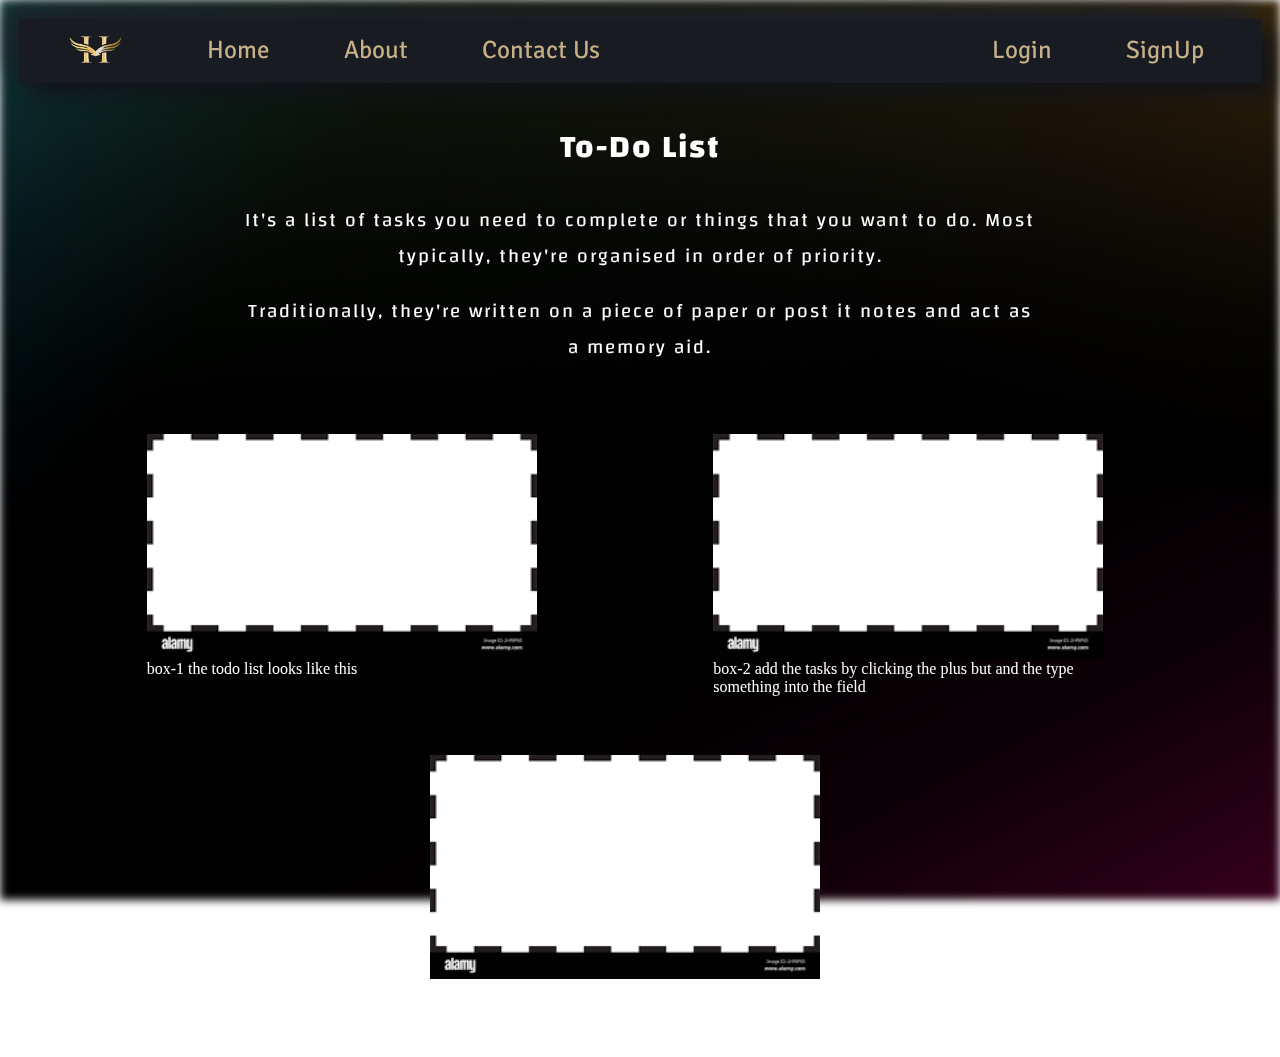
<file: index.html>
<!DOCTYPE html>
<html lang="en">
  <head>
    <meta charset="UTF-8" />
    <meta http-equiv="X-UA-Compatible" content="IE=edge" />
    <meta name="viewport" content="width=device-width, initial-scale=1.0" />
    <link rel="stylesheet" href="style.css" />
    <title>Document</title>
  </head>
  <body>
    <script id="replace_with_navbar" src="nav.js"></script>
    <section class="home">
      <h2>To-Do List</h2>
      <p>
        It's a list of tasks you need to complete or things that you want to do.
        Most typically, they're organised in order of priority.
      </p>

      <p>
        Traditionally, they're written on a piece of paper or post it notes and
        act as a memory aid.
      </p>
    </section>
    <div class="box">
      <div id="box-1">
        <img src="boxgif.png" alt="gif" />
        <p>box-1 the todo list looks like this</p>
      </div>
      <div id="box-2">
        <img src="boxgif.png" alt="gif" />
        <p>
          box-2 add the tasks by clicking the plus but and the type something
          into the field
        </p>
      </div>
      <div id="box-3">
        <img src="boxgif.png" alt="gif" />
        <p>
          after you complete the task you can remove it by clicking the x or
          done which will disappear after a while
        </p>
      </div>
    </div>
  </body>
</html>
</file>
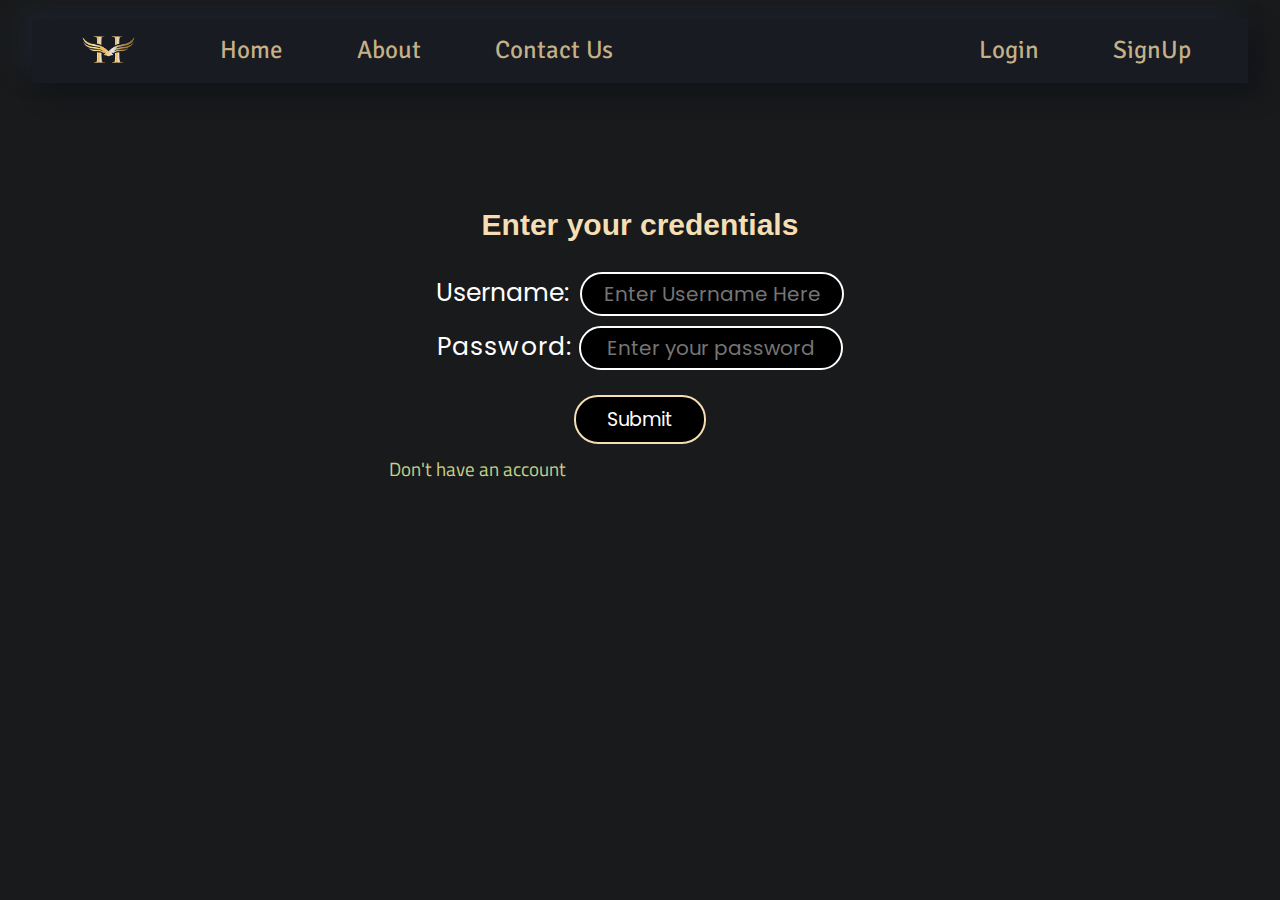
<file: forms.html>
<!DOCTYPE html>
<html lang="en">
  <head>
    <meta charset="UTF-8" />
    <meta http-equiv="X-UA-Compatible" content="IE=edge" />
    <meta name="viewport" content="width=device-width, initial-scale=1.0" />
    <meta http-equiv="refresh" content="300" />
    <title>Document</title>
    <link rel="stylesheet" href="forms.css" />
  </head>
  <body>
    <script id="replace_with_navbar" src="nav.js"></script>
    <h3 class="titleofpage">Enter your credentials</h3>
    <div class="container">
      <forms>
        <span>Username:</span>
        <input
          class="input"
          type="text"
          name="username"
          placeholder="Enter Username Here"
          required
        />
        <br />
        <span class="pswd">Password:</span>
        <input
          class="input"
          type="password"
          name="password"
          placeholder="Enter your password"
          pattern=""
        />
        <br />
      </forms>
    </div>
    <div><a href="" class="button button1">Submit</a></div>
    <a href="signup.html" class="button button2">Don't have an account</a>
  </body>
</html>
</file>
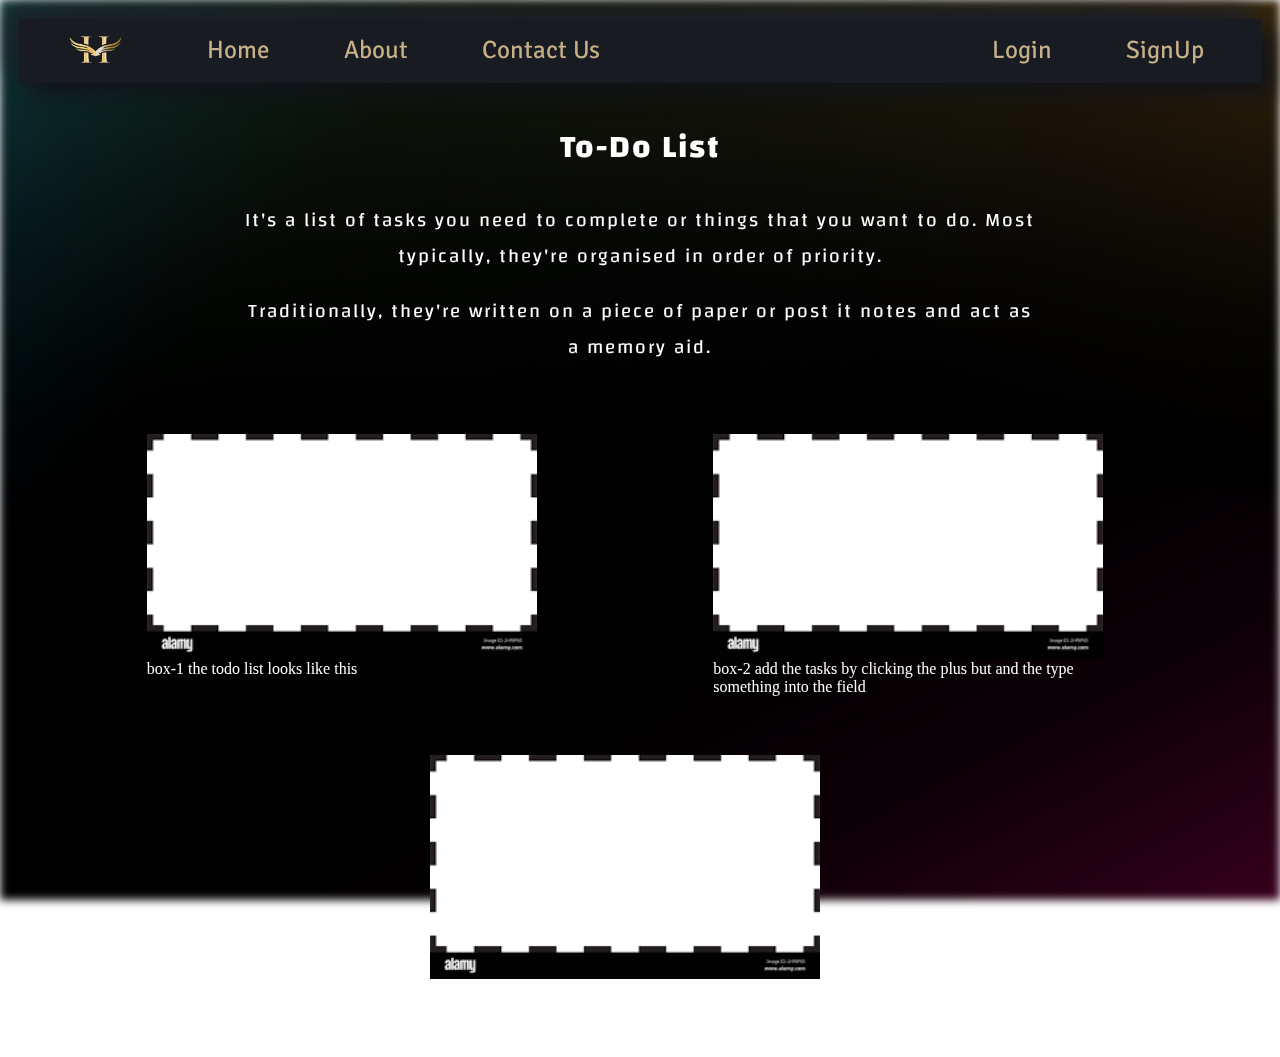
<file: homepage.html>
<!DOCTYPE html>
<html lang="en">
  <head>
    <meta charset="UTF-8" />
    <meta http-equiv="X-UA-Compatible" content="IE=edge" />
    <meta name="viewport" content="width=device-width, initial-scale=1.0" />
    <link rel="stylesheet" href="homepage.css" />
    <title>Document</title>
  </head>
  <body>
    <script id="replace_with_navbar" src="nav.js"></script>
    <section class="home">
      <h2>To-Do List</h2>
      <p>
        It's a list of tasks you need to complete or things that you want to do.
        Most typically, they're organised in order of priority.
      </p>

      <p>
        Traditionally, they're written on a piece of paper or post it notes and
        act as a memory aid.
      </p>
    </section>
    <div class="box">
      <div id="box-1">
        <img src="boxgif.png" alt="gif" />
        <p>box-1 the todo list looks like this</p>
      </div>
      <div id="box-2">
        <img src="boxgif.png" alt="gif" />
        <p>
          box-2 add the tasks by clicking the plus but and the type something
          into the field
        </p>
      </div>
      <div id="box-3">
        <img src="boxgif.png" alt="gif" />
        <p>
          after you complete the task you can remove it by clicking the x or
          done which will disappear after a while
        </p>
      </div>
    </div>
  </body>
</html>
</file>
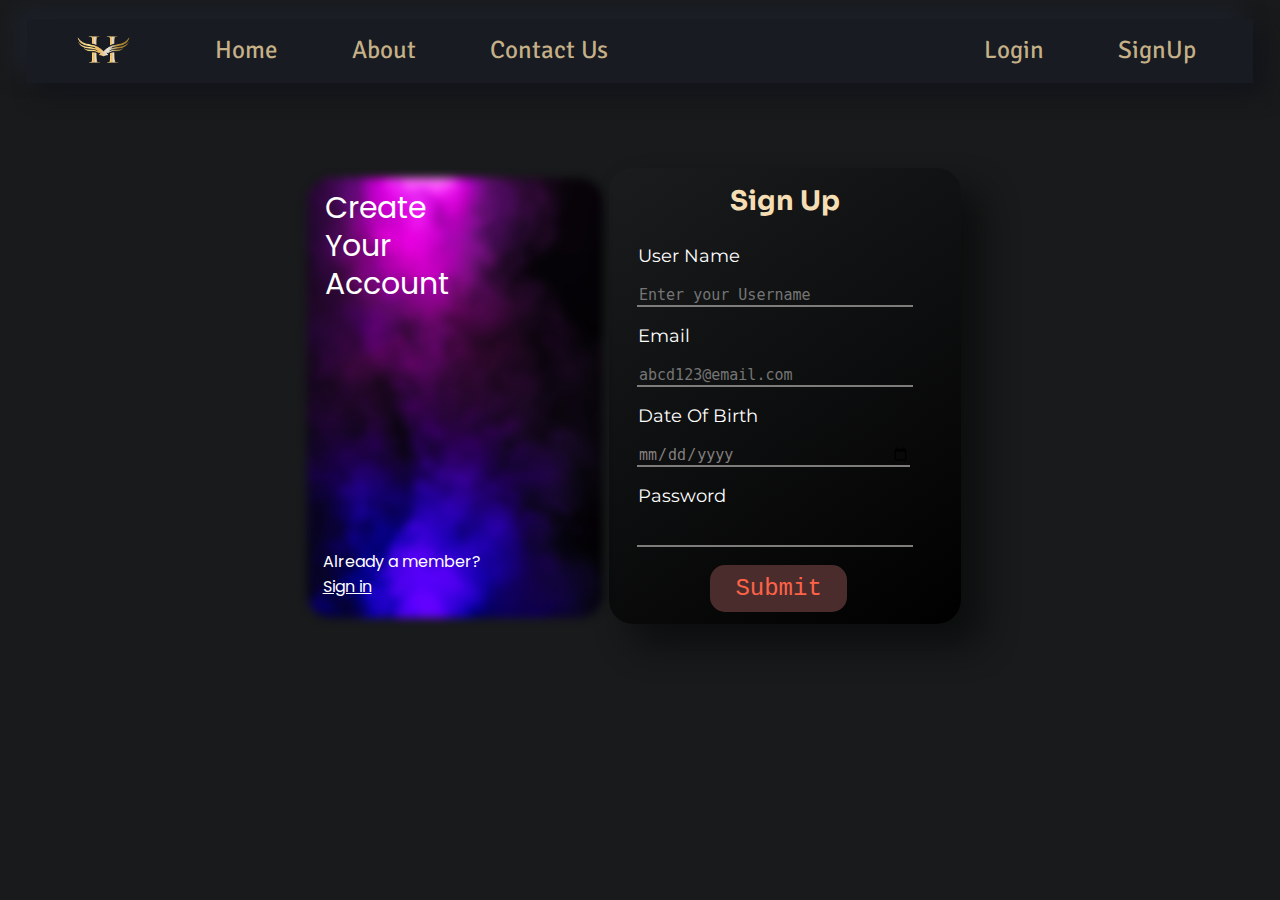
<file: signup.html>
<!DOCTYPE html>
<html lang="en">
  <head>
    <meta charset="UTF-8" />
    <meta http-equiv="X-UA-Compatible" content="IE=edge" />
    <meta name="viewport" content="width=device-width, initial-scale=1.0" />
    <link rel="stylesheet" href="signup.css" />
    <title>Document</title>
  </head>
  <body>
    <script id="replace_with_navbar" src="nav.js"></script>
    <div class="container">
      <div class="purbg">
        <img src="pur.jpg" alt="purple" />
        <span class="head">Create<br />Your<br />Account</span>
        <span class="tail"
          >Already a member?<br />
          <a href="forms.html">Sign in</a>
        </span>
      </div>
      <form action="/action_page.php">
        <h3 id="signup">Sign Up</h3>
        <p>User Name</p>
        <input
          class="input"
          type="text"
          name="username"
          placeholder="Enter your Username"
        />
        <p>Email</p>
        <input
          class="input"
          type="email"
          name="email"
          placeholder="abcd123@email.com "
        />
        <p>Date Of Birth</p>
        <input class="input" type="date" name="date" />
        <p>Password</p>
        <input class="input" type="password" name="password" />
        <input class="button" type="submit" name="Submit" />
        <!-- <div><a href="#" class="button">Submit</a></div> -->
      </form>
    </div>
  </body>
</html>
</file>
<file: style.css>
@import url("https://fonts.googleapis.com/css2?family=Actor&family=Bungee&family=Changa:wght@500&family=Fugaz+One&family=Jura:wght@700&family=Play:wght@700&family=Space+Grotesk:wght@500&display=swap");
/* font-family: 'Actor', sans-serif;

font-family: 'Bungee', cursive;

font-family: 'Changa', sans-serif;

font-family: 'Fugaz One', cursive;

font-family: 'Jura', sans-serif;

font-family: 'Play', sans-serif;

font-family: 'Space Grotesk', sans-serif;*/
* {
  margin: 0;
  padding: 0;
}

/* body {
  background-color: rgb(24, 26, 27);
  background: url("https://source.unsplash.com/collection/190727/1600x900")
    no-repeat center center/cover;
} */
header::before {
  /* background: url("https://source.unsplash.com/collection/190727/1600x900")
    no-repeat center center/cover; */
  background: url("back2.jpg") no-repeat center center/cover;
  content: "";
  position: fixed;
  top: 0;
  left: 0;
  width: 100%;
  height: 100%;
  z-index: -1;
  opacity: 1;
  filter: blur(0px);
  -webkit-filter: blur(4px);
}
.home {
  display: flex;
  flex-direction: column;
  justify-content: center;
  align-items: center;
  flex-wrap: wrap;
}
.home h2,
.home p {
  color: rgb(255, 255, 255);
  text-align: center;
  font-family: "Changa", sans-serif;
  font-size: 2.5vw;
  letter-spacing: 2px;
  padding: 0.5em;
}
.home p {
  font-size: 1.5vw;
  width: 50rem;
}

.box {
  margin: 20px;
  display: flex;
  justify-content: space-evenly;
  flex-direction: row;
  color: white;
  flex-wrap: wrap;
}
#box-1,
#box-2,
#box-3 {
  /* border: 2px solid red; */
  /* margin: 5px; */
  padding: 20px;
  flex-basis: min-content;
}
.box img {
  width: 390px;
  padding: 30px 30px 13px 0;
}
</file>
<file: forms.css>
@import url("https://fonts.googleapis.com/css2?family=Poppins:wght@300;400&display=swap");
@import url("https://fonts.googleapis.com/css2?family=Titillium+Web:wght@300&display=swap");
* {
  margin: 0;
  padding: 0;
}
#replace_with_navbar .navbar {
  margin-bottom: 200px;
}
body {
  background-color: rgb(24, 26, 27);
  /* padding: 100px; */
  margin: 1%;
}
.container {
  color: white;
  margin-top: 10px;
  text-align: center;
  font-size: 25px;
  font-family: "Poppins", sans-serif;
  /* border: 3px solid wheat; */
}
.titleofpage {
  color: wheat;
  margin-top: 10%;
  margin-bottom: 30px;
  text-align: center;
  font-family: Verdana, Geneva, Tahoma, sans-serif;
  font-size: 30px;
}
.container .input {
  background-color: black;
  border: 2px solid white;
  border-radius: 24px;
  color: white;
  text-align: center;
  font-size: 20px;
  font-family: "Poppins", sans-serif;
  font-style: light 300;
  margin-bottom: 10px;
  /* padding/margin= top right bottom left*/
  padding: 5px;
  width: 250px;
}
.button {
  text-align: center;
  text-decoration: none;

  font-size: 19px;
  cursor: pointer;
  display: inline-block;
  transition-duration: 0.4s;
}
.button1 {
  border-radius: 24px;
  padding: 8px 20px;
  /* margin: 10px 0 0 46%; */
  margin: auto;
  display: block;
  width: 7%;
  text-align: center;
  font-size: min(max(12px, 2.5vw), 19px);
  background-color: black;
  color: white;
  border: 2px solid wheat;
  font-family: "Poppins", sans-serif;
}
.button1:hover {
  background-color: wheat;
  color: black;
}
.button2 {
  font-family: "Titillium Web", sans-serif;
  color: rgb(198, 209, 137);
  margin: 10px 0 0 30%;
}
.button2:hover {
  font-size: 20px;
}

.container .input[type="password"] {
  margin-left: 0px;
  margin-bottom: 25px;
}
.container .input[type="text"] {
  margin-left: 4px;
}

.pswd {
  letter-spacing: 1.2px;
}

::-ms-reveal {
  filter: invert(100%);
}
</file>
<file: homepage.css>
@import url("https://fonts.googleapis.com/css2?family=Actor&family=Bungee&family=Changa:wght@500&family=Fugaz+One&family=Jura:wght@700&family=Play:wght@700&family=Space+Grotesk:wght@500&display=swap");
/* font-family: 'Actor', sans-serif;

font-family: 'Bungee', cursive;

font-family: 'Changa', sans-serif;

font-family: 'Fugaz One', cursive;

font-family: 'Jura', sans-serif;

font-family: 'Play', sans-serif;

font-family: 'Space Grotesk', sans-serif;*/
* {
  margin: 0;
  padding: 0;
}

/* body {
  background-color: rgb(24, 26, 27);
  background: url("https://source.unsplash.com/collection/190727/1600x900")
    no-repeat center center/cover;
} */
header::before {
  /* background: url("https://source.unsplash.com/collection/190727/1600x900")
    no-repeat center center/cover; */
  background: url("back2.jpg") no-repeat center center/cover;
  content: "";
  position: fixed;
  top: 0;
  left: 0;
  width: 100%;
  height: 100%;
  z-index: -1;
  opacity: 1;
  filter: blur(0px);
  -webkit-filter: blur(4px);
}
.home {
  display: flex;
  flex-direction: column;
  justify-content: center;
  align-items: center;
  flex-wrap: wrap;
}
.home h2,
.home p {
  color: rgb(255, 255, 255);
  text-align: center;
  font-family: "Changa", sans-serif;
  font-size: 2.5vw;
  letter-spacing: 2px;
  padding: 0.5em;
}
.home p {
  font-size: 1.5vw;
  width: 50rem;
}

.box {
  margin: 20px;
  display: flex;
  justify-content: space-evenly;
  flex-direction: row;
  color: white;
  flex-wrap: wrap;
}
#box-1,
#box-2,
#box-3 {
  /* border: 2px solid red; */
  /* margin: 5px; */
  padding: 20px;
  flex-basis: min-content;
}
.box img {
  width: 390px;
  padding: 30px 30px 13px 0;
}
</file>
<file: signup.css>
@import url("https://fonts.googleapis.com/css2?family=Sora&display=swap");
@import url("https://fonts.googleapis.com/css2?family=Montserrat:wght@200&display=swap");
@import url("https://fonts.googleapis.com/css2?family=Poppins:wght@600&display=swap");
body {
  background-color: rgb(24, 26, 27);
}
.container {
  margin: auto;
  /* display: block; */
  /* text-align: center; */
  /* border: 2px solid rgb(255, 255, 255); */
  width: 22rem;
  margin-top: 40px;
  box-sizing: border-box;
  position: relative;
  top: 45px;
  left: 145px;
  height: 28.5rem;
  /* border-radius: 50px;
  background: #181a1b;
  box-shadow: inset 22px 22px 32px #121414, inset -22px -22px 32px #1e2122; */
  border-radius: 24px;
  background: linear-gradient(145deg, #1a1c1d, #000000);
  box-shadow: 22px 22px 32px #0d0f0f;
}
.purbg img {
  width: 18.5rem;
  height: 27.5rem;
  border-radius: 24px;
  filter: blur(8px);
  -webkit-filter: blur(4px);
}
.purbg {
  position: absolute;
  right: 22.4rem;
  top: 21px;
}
.purbg .head {
  position: absolute;
  top: 0px;
  left: 18px;
  color: white;
  font-family: "Poppins", sans-serif;
  font-size: 30px;
  line-height: 38px;
}
.purbg .tail {
  color: white;
  font-family: "Poppins", sans-serif;
  position: absolute;
  bottom: 8px;
  left: 16px;
}
.tail a {
  color: white;
  text-decoration: underline;
}

@media (max-width: 705px) {
  .purbg {
    display: none;
  }
  .container {
    left: 0px;
  }
}

#signup {
  /* border: 2px solid red; */
  padding-top: 16px;
  color: wheat;
  position: relative;
  font-family: "Sora", sans-serif;
  font-size: 27px;
  text-align: center;
}
.container p {
  color: rgb(255, 255, 255);
  /* margin-left: 1.5vw; */
  font-family: "Montserrat", sans-serif;
  font-size: 18px;
  margin-left: 29px;
}
.container .input {
  border: none;
  border-bottom: 2px solid rgb(126, 125, 124);
  background-color: rgb(24, 26, 27);
  width: 17rem;
  color: rgb(131, 127, 127);
  background: none;
  font-size: 15px;
  margin-left: 28px;
  font-family: monospace;
}

.button {
  text-decoration: none;
  font-family: "Courier New", Courier, monospace;
  font-size: 24px;
  border: none;
  background-color: rgb(75, 44, 44);
  color: tomato;
  border-radius: 15px;
  padding: 10px 25px;
  position: relative;
  top: 18px;
  left: 28.8%;
}
.button:hover {
  background-color: rgb(47, 75, 44);
  color: rgb(71, 255, 95);
}
::-ms-reveal {
  filter: invert(100%);
}
</file>
